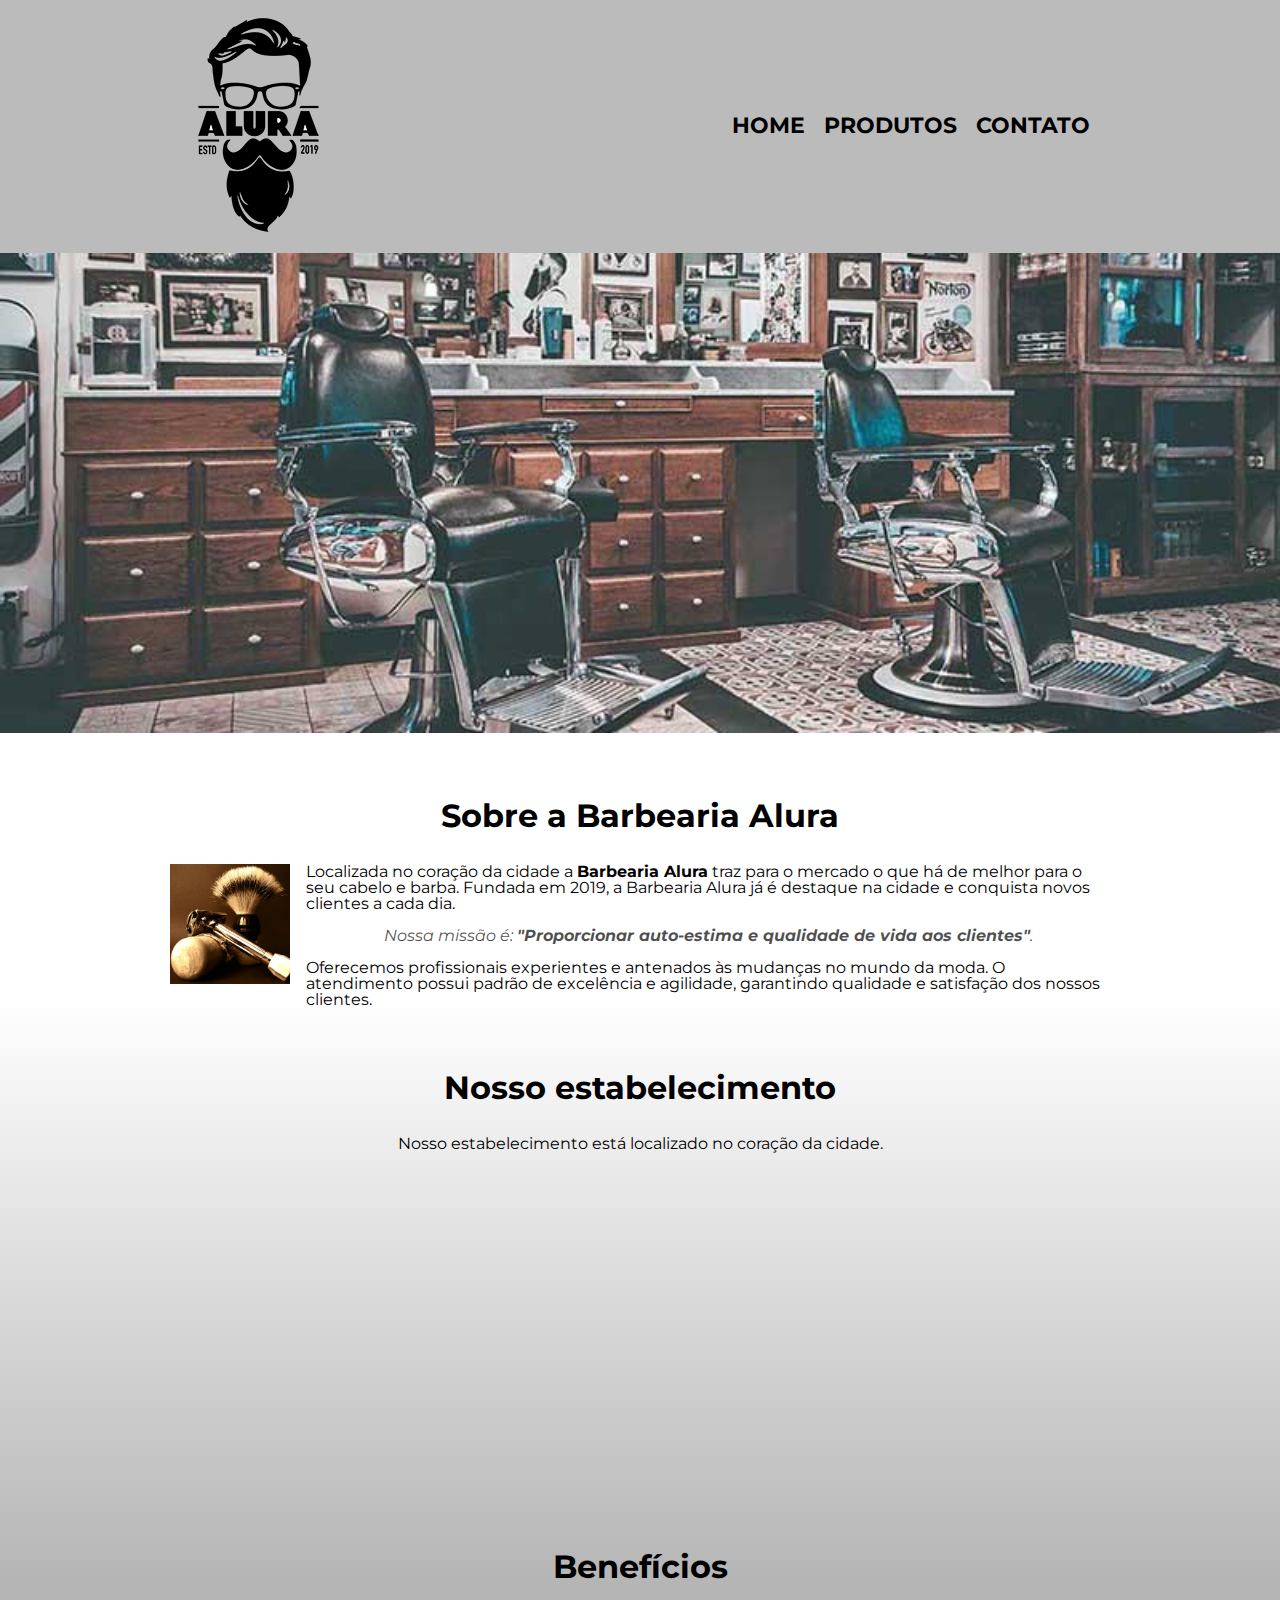
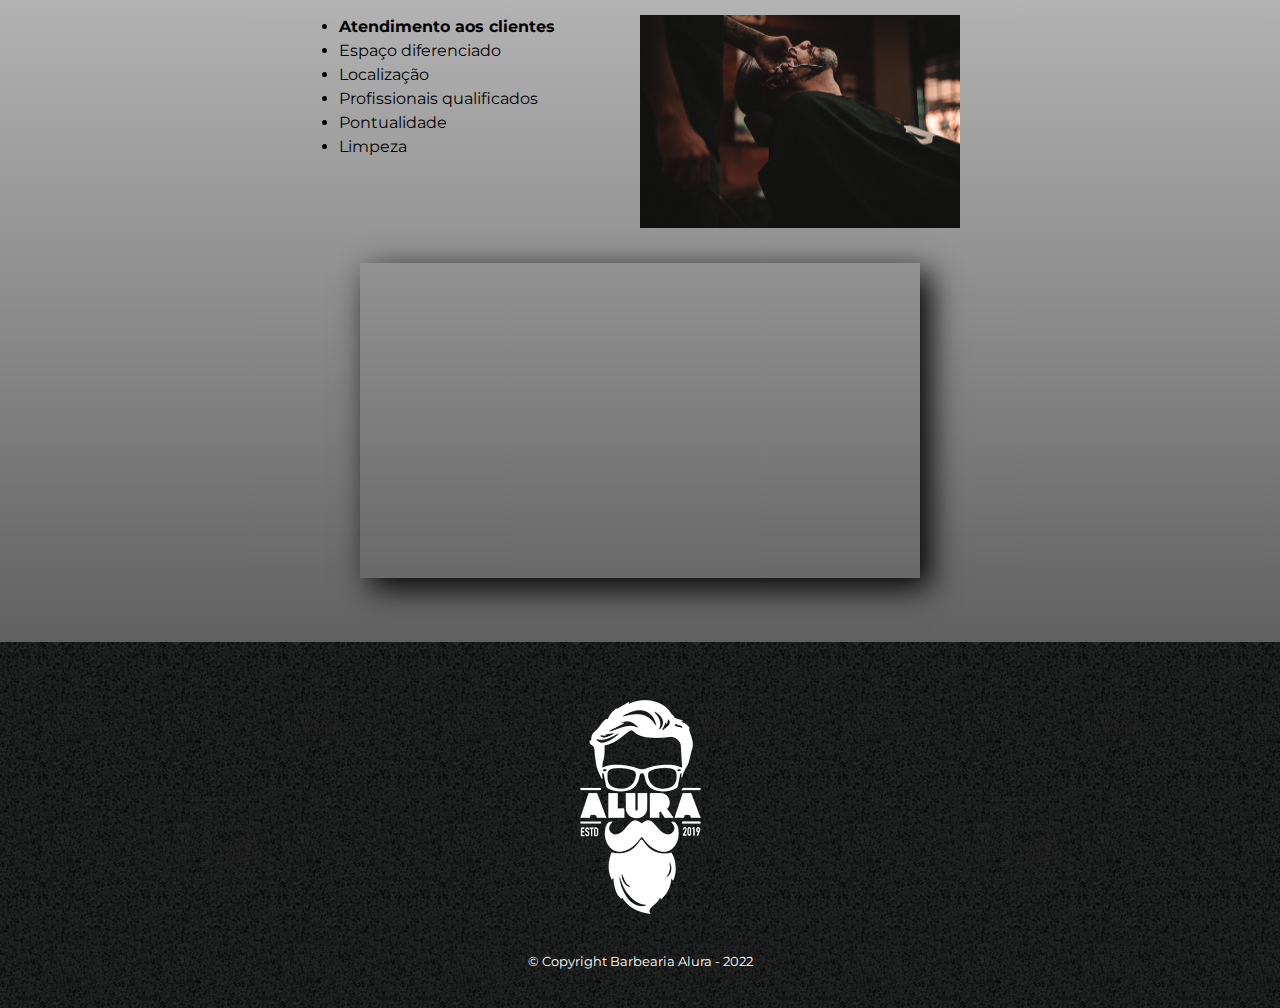
<file: index.html>
<!DOCTYPE html>
<html lang="pt-BR">

	<head>

		<meta charset="UTF-8">
		<meta name="viewport" content="width=device-width">
		<title>Barbearia Alura - Home</title>
		<link rel="stylesheet" href="reset.css">
		<link rel="stylesheet" href="style.css">
		<link rel="stylesheet" href="https://fonts.googleapis.com/css2?family=Montserrat&display=swap">

	</head>

	<body>

		<header>
			<div class="header-box">

				<h1><img src="logo.png" alt="Logo da Barbearia Alura"></h1>
				
				<nav>
					<ul>
						<li><a href="index.html">Home</a></li>
						<li><a href="produtos.html">Produtos</a></li>
						<li><a href="contato.html">Contato</a></li>
					</ul>
				</nav>

			</div>
		</header>

		<img class="banner" src="banner.jpg">

		<main>
			<section class="about">
				<h2 class="main-title"> Sobre a Barbearia Alura </h2>

				<img class="utensilios" src="utensilios.jpg">

				<p>Localizada no coração da cidade a <strong>Barbearia Alura</strong> traz para o mercado o que há de melhor para o seu cabelo e barba. Fundada em 2019, a Barbearia Alura já é destaque na cidade e conquista novos clientes a cada dia.</p>

				<p class="mission"><em> Nossa missão é: <strong>"Proporcionar auto-estima e qualidade de vida aos clientes"</strong>.</em></p>

				<p>Oferecemos profissionais experientes e antenados às mudanças no mundo da moda. O atendimento possui padrão de excelência e agilidade, garantindo qualidade e satisfação dos nossos clientes.</p>
			</section>

			<section class="map">
				<h2 class="main-title">Nosso estabelecimento</h2>
				<p>Nosso estabelecimento está localizado no coração da cidade.</p>
				<iframe src="https://www.google.com/maps/embed?pb=!1m14!1m8!1m3!1d5095.466740866239!2d-49.27733161258153!3d-25.436956771532486!3m2!1i1024!2i768!4f13.1!3m3!1m2!1s0x94dce4f4b78747c5%3A0x91201882f8634020!2zUHJhw6dhIE9zw7NyaW8!5e0!3m2!1spt-BR!2sbr!4v1670291935268!5m2!1spt-BR!2sbr" width="100%" height="300" style="border:0;" allowfullscreen="" loading="lazy" referrerpolicy="no-referrer-when-downgrade"></iframe>
			</section>

			<section class="benefits">
				<h2 class="main-title">Benefícios</h2>
				<ul>
					<li>Atendimento aos clientes</li>
					<li>Espaço diferenciado</li>
					<li>Localização</li>
					<li>Profissionais qualificados</li>
					<li>Pontualidade</li>
					<li>Limpeza</li>

				</ul><img src="beneficios.jpg" class="benefits-img">

				<div class="video">
					<iframe width="100%" height="100%" src="https://www.youtube-nocookie.com/embed/wcVVXUV0YUY" frameborder="0" allow="accelerometer; autoplay; encrypted-media; gyroscope; picture-in-picture" allowfullscreen></iframe>
				</div>
			</section>
		</main>

		<footer>
			<img src="logo-branco.png">
			<p class="copyright">&copy; Copyright Barbearia Alura - 2022</p>
		</footer>

	</body>

</html>
</file>
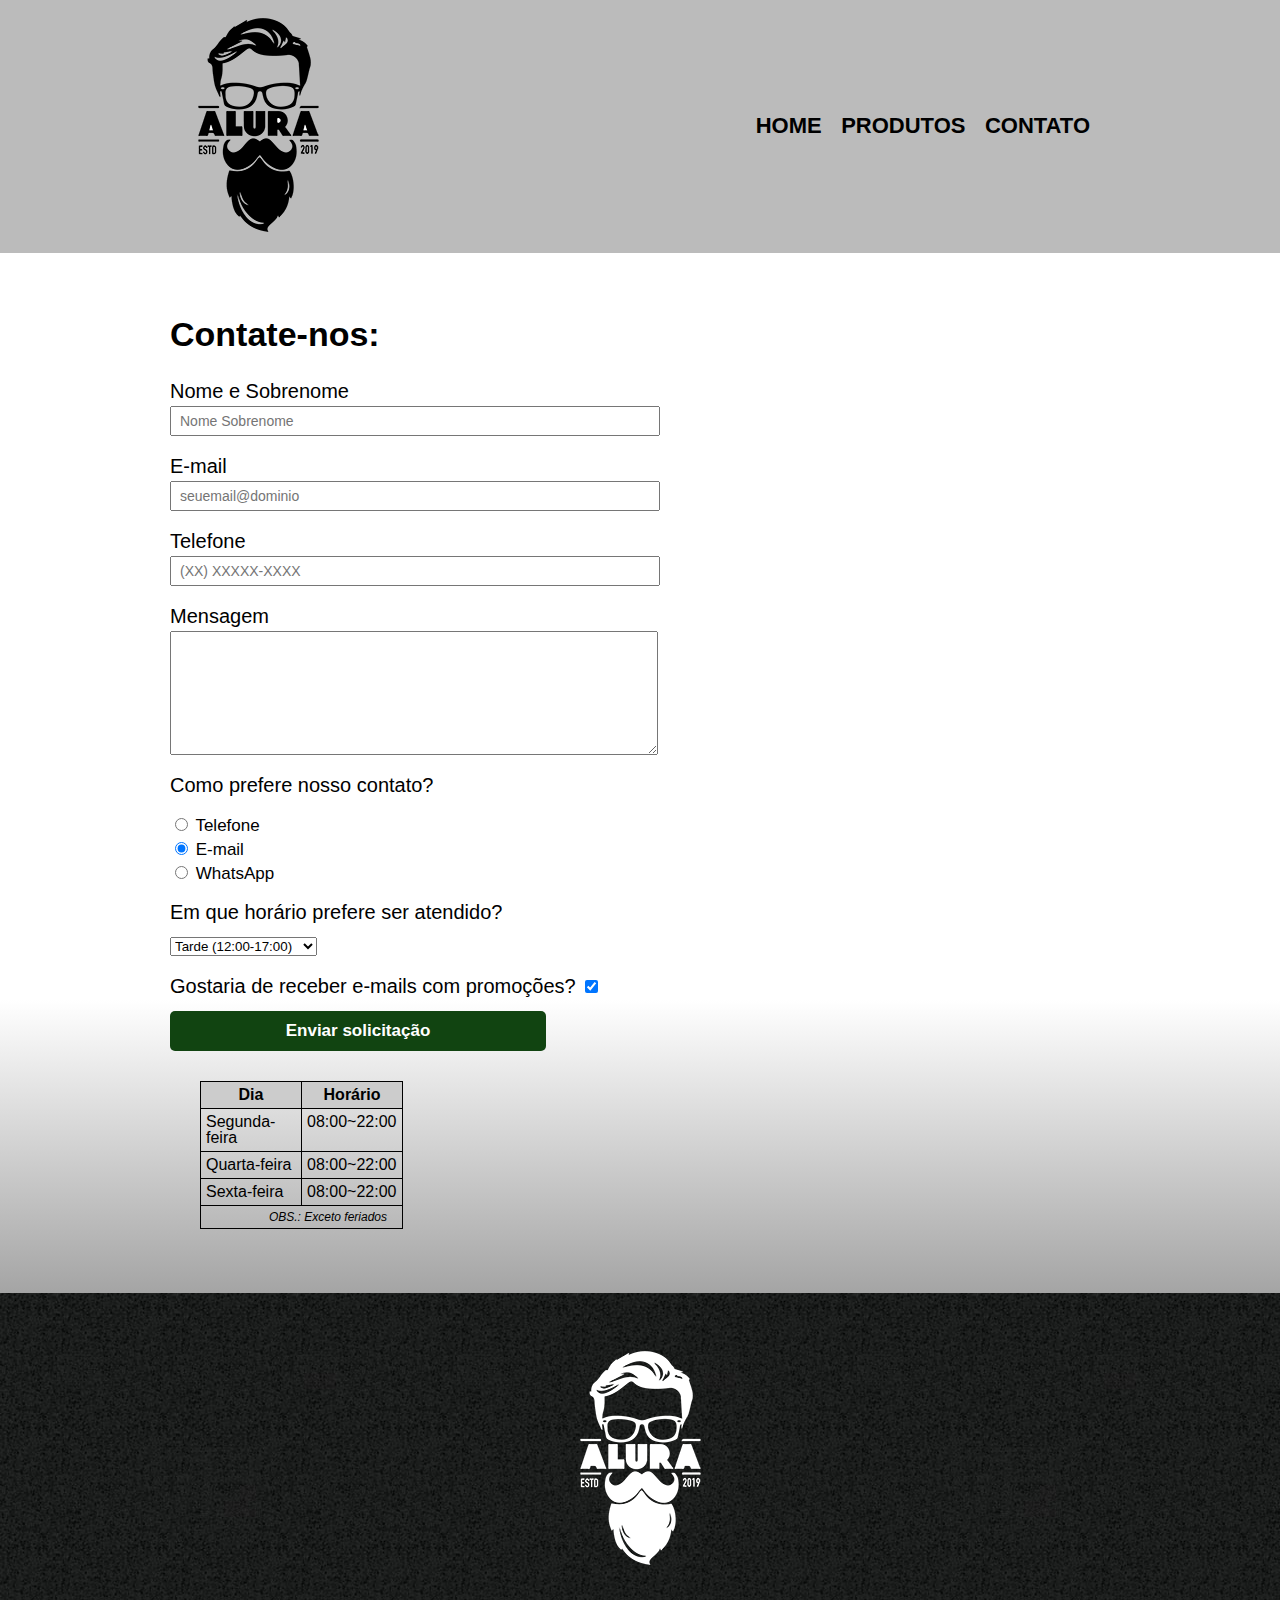
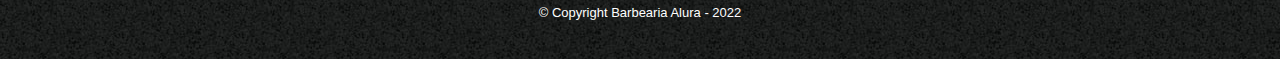
<file: contato.html>
<!DOCTYPE html>
<html lang="pt-BR">
	
	<head>
		<meta charset="UTF-8">
		<title>Contato - Barbearia Alura</title>
		<meta name="viewport" content="width=device-width">
		<link rel="stylesheet" href="reset.css">
		<link rel="stylesheet"; href="style.css">
	</head>

	<body>

		<header>
			<div class="header-box">

				<h1><img src="logo.png" alt="Logo da Barbearia Alura"></h1>
				
				<nav>
					<ul>
						<li><a href="index.html">Home</a></li>
						<li><a href="produtos.html">Produtos</a></li>
						<li><a href="contato.html">Contato</a></li>
					</ul>
				</nav>

			</div>
		</header>

		<main>
			
			<h1>Contate-nos:</h1>

			<form>
				<div>
					<label for="nome-e-sobrenome" class="base-label">Nome e Sobrenome</label>
					<input type="text" id="nome-e-sobrenome" class="text-input" required placeholder="Nome Sobrenome">

					<label for="email" class="base-label">E-mail</label>
					<input type="email" id="email" class="text-input" required placeholder="seuemail@dominio">

					<label for="telefone" class="base-label">Telefone</label>
					<input type="tel" id="telefone" class="text-input" required placeholder="(XX) XXXXX-XXXX">

					<label for="mensagem" class="base-label">Mensagem</label>
					<textarea cols="2" rows="7" id="mensagem" class="text-input" required></textarea>
				</div>

				<fieldset>
					<legend class="questions">Como prefere nosso contato?</legend>
					<label class="radio-label">
						<input type="radio" value="telefone" name="contato"></input>
						Telefone
					</label>
					<label class="radio-label">
						<input type="radio" value="email" name="contato" checked></input>
						E-mail
					</label>
					<label class="radio-label">
						<input type="radio" value="whatsapp" name="contato"></input>
						WhatsApp
					</label>
				</fieldset>

				<fieldset>
					<legend class="questions">Em que horário prefere ser atendido?</legend>
					<select>
						<option>Manhã	(08:00-12:00)</option>
						<option selected>Tarde	(12:00-17:00)</option>
						<option>Noite	(17:00-22:00)</option>
					</select>
				</fieldset>

					<label class="questions">Gostaria de receber e-mails com promoções? <input type="checkbox" checked></input></label>

				<input type="submit" value="Enviar solicitação" class="submit-button">

			</form>

			<table>
				<thead>
					<tr>
						<th>Dia</th>
						<th>Horário</th>
					</tr>
				</thead>
				<tbody>
					<tr>
						<td>Segunda-feira</td>
						<td>08:00~22:00</td>
					</tr>
					<tr>
						<td>Quarta-feira</td>
						<td>08:00~22:00</td>
					</tr>
					<tr>
						<td>Sexta-feira</td>
						<td>08:00~22:00</td>
					</tr>
				</tbody>
				<tfoot>
					<tr>
						<td colspan="2">OBS.: Exceto feriados</td>
					</tr>
				</tfoot>
			</table>

		</main>

		<footer>
			<img src="logo-branco.png" alt="Logo da Barbearia Alura">
			<p class="copyright">&copy; Copyright Barbearia Alura - 2022</p>
		</footer>

	</body>

</html>
</file>
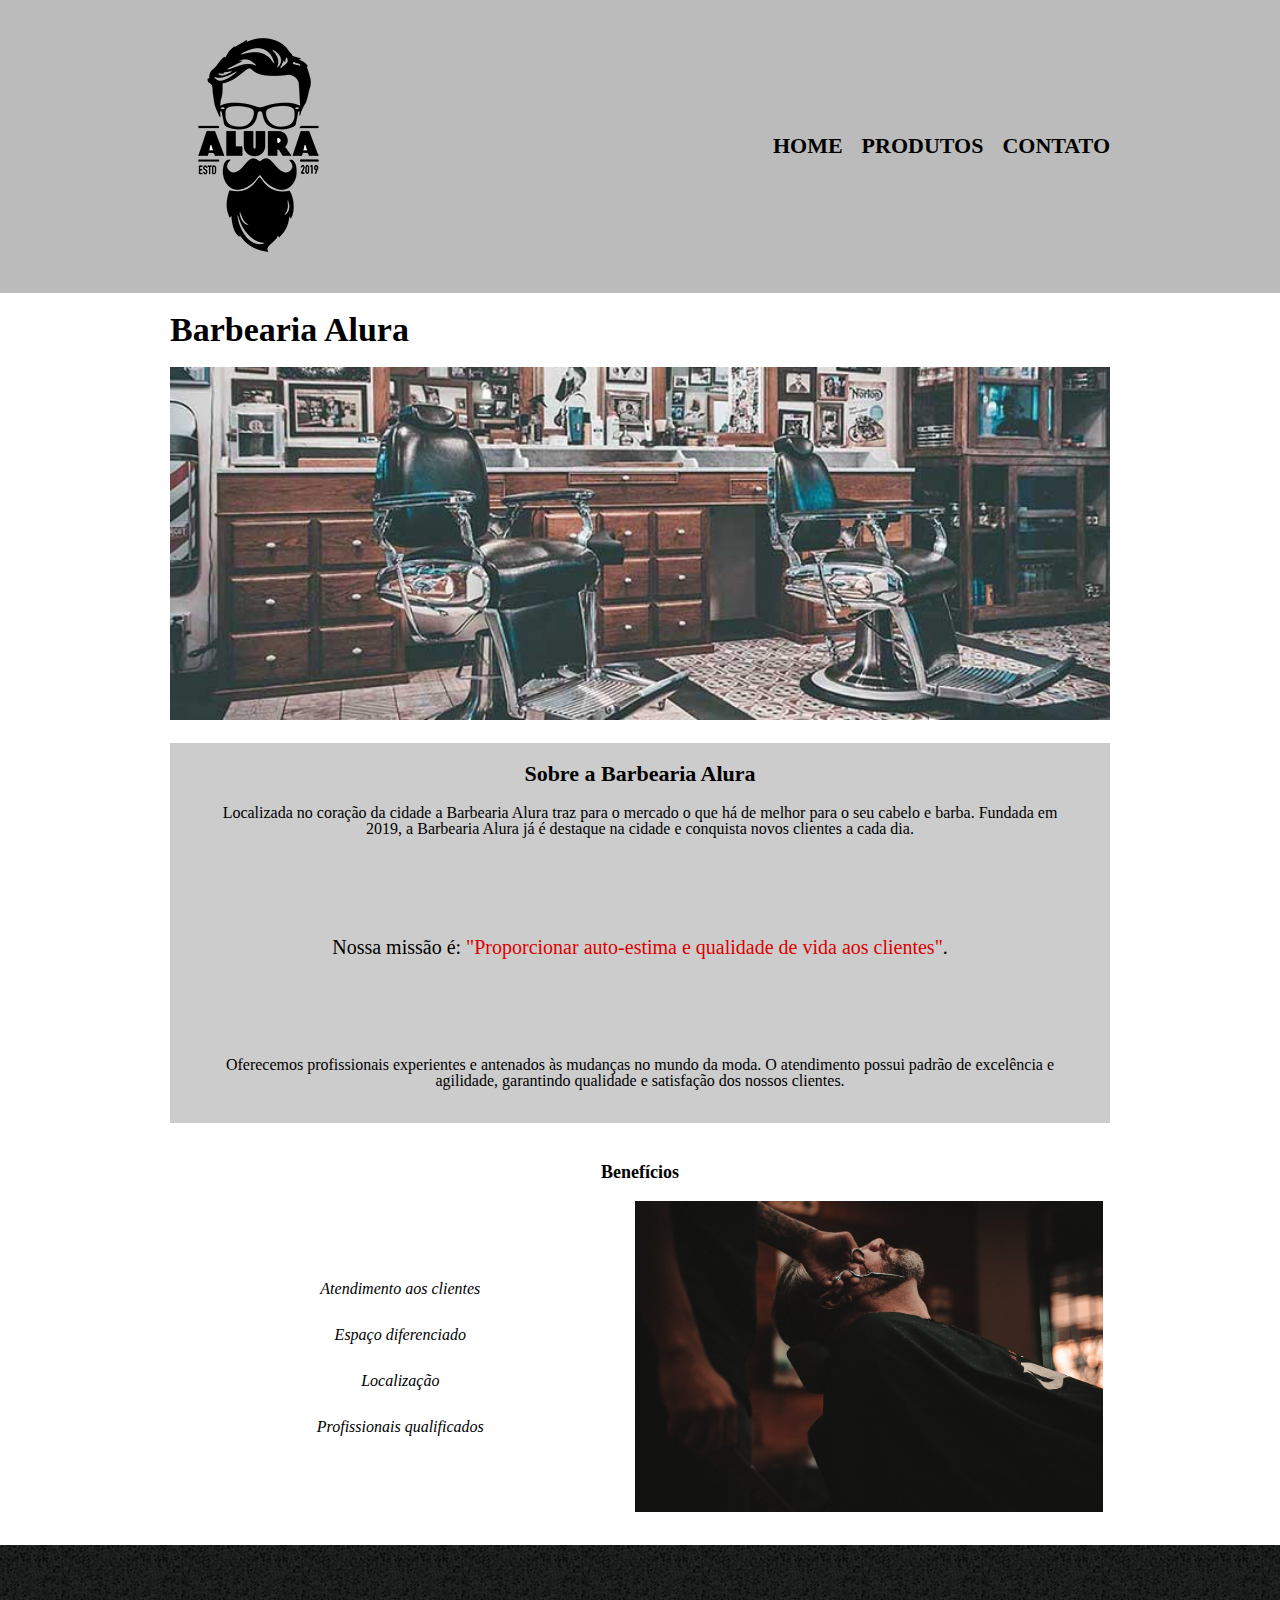
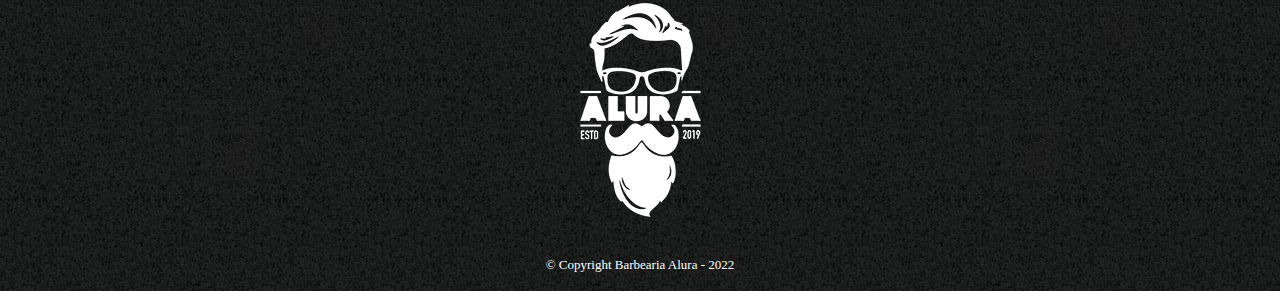
<file: primeiro-projeto-home.html>
<!DOCTYPE html>
<html lang="pt-BR">

	<head>

		<meta charset="UTF-8">
		<title>Barbearia Alura</title>
		<link rel="stylesheet"; href="reset.css">
		<link rel="stylesheet"; href="style-home.css">

	</head>

	<body>
		<header>
			<div class="header-box">

				<img src="logo.png">
				
				<nav>
					<ul>
						<li><a href="index.html">Home</a></li>
						<li><a href="produtos.html">Produtos</a></li>
						<li><a href="contato.html">Contato</a></li>
					</ul>
				</nav>

			</div>

		</header>

		<main>

			<div class="introduction">
				<h1>Barbearia Alura</h1>
				<img id="banner" src="banner.jpg">
			</div>

			
			<div class="about">
				<h2> Sobre a Barbearia Alura </h2>

				<p>Localizada no coração da cidade a <strong>Barbearia Alura</strong> traz para o mercado o que há de melhor para o seu cabelo e barba. Fundada em 2019, a Barbearia Alura já é destaque na cidade e conquista novos clientes a cada dia.</p>

				<p id="mission"><em> Nossa missão é: <strong>"Proporcionar auto-estima e qualidade de vida aos clientes"</strong>.</em></p>

				<p>Oferecemos profissionais experientes e antenados às mudanças no mundo da moda. O atendimento possui padrão de excelência e agilidade, garantindo qualidade e satisfação dos nossos clientes.</p>
			</div>

			<div class="benefits">

				<h3>Benefícios</h3>

				<ul>
					<li class="items">Atendimento aos clientes</li>
					<li class="items">Espaço diferenciado</li>
					<li class="items">Localização</li>
					<li class="items">Profissionais qualificados</li>
				</ul>

				<img src="beneficios.jpg" class="benefitsImg">

			</div>

		</main>

		<footer>
			<img src="logo-branco.png">
			<p class="copyright">&copy; Copyright Barbearia Alura - 2022</p>
		</footer>


	</body>

</html>
</file>
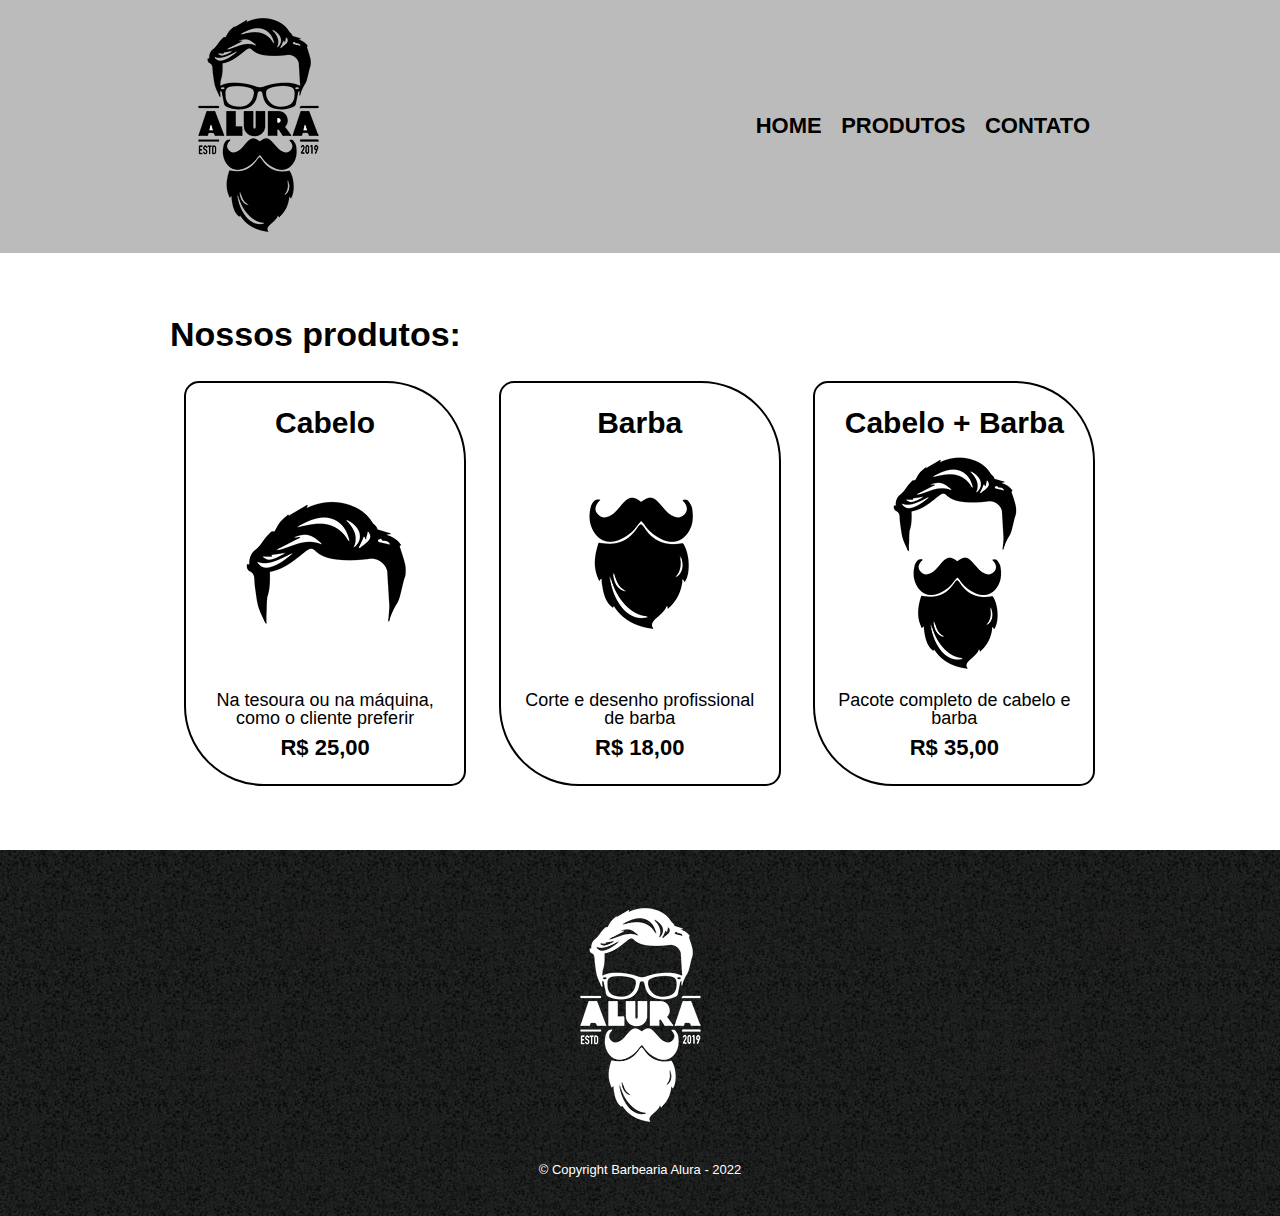
<file: produtos.html>
<!DOCTYPE html>
<html lang="pt-BR">
	
	<head>
		<meta charset="UTF-8">
		<title>Produtos - Barbearia Alura</title>
		<meta name="viewport" content="width=device-width">
		<link rel="stylesheet" href="reset.css">
		<link rel="stylesheet"; href="style.css">
	</head>

	<body>

		<header>
			<div class="header-box">

				<h1><img src="logo.png"></h1>
				
				<nav>
					<ul>
						<li><a href="index.html">Home</a></li>
						<li><a href="produtos.html">Produtos</a></li>
						<li><a href="contato.html">Contato</a></li>
					</ul>
				</nav>

			</div>
		</header>

		<main>

			<h1>Nossos produtos:</h1>

			<ul class="products">
				<li>
					<h2>Cabelo</h2>
					<img src="cabelo.jpg">
					<p class="products-description">Na tesoura ou na máquina, como o cliente preferir</p>
					<p class="products-price">R$ 25,00</p>
				</li>
				<li>
					<h2>Barba</h2>
					<img src="barba.jpg">
					<p class="products-description">Corte e desenho profissional de barba</p>
					<p class="products-price">R$ 18,00</p>
				</li>
				<li>
					<h2>Cabelo + Barba</h2>
					<img src="cabelo+barba.jpg">
					<p class="products-description">Pacote completo de cabelo e barba</p>
					<p class="products-price">R$ 35,00</p>
				</li>
			</ul>
		</main>

		<footer>
			<img src="logo-branco.png">
			<p class="copyright">&copy; Copyright Barbearia Alura - 2022</p>
		</footer>

	</body>

</html>
</file>
<file: style.css>
body{
	font-family: 'Montserrat', sans-serif;
	background: linear-gradient(#FFFFFF 1000px,#333);
	min-width: 940px !important;
}

header {
	background: #BBB;
	box-sizing: border-box;
}

.header-box {
	width: 940px;
	position: relative;
	margin: 0 auto;
}

nav {
	position: absolute;
	right: 0;
	top: 115px;
	margin-right: 20px;
}

nav li {
	display: inline;
	margin: 0 0 0 15px;
}

nav a {
	color: #000;
	text-transform: uppercase;
	font-weight: bold;
	font-size: 22px;
	text-decoration: none;
}

nav a:hover {
	color: #B8860B;
	text-decoration: underline;
}

/*CSS da Home*/

main {
	width: 940px;
	margin: 4em auto;
}

section {
	margin: 4em 0;
	clear: both;
}

strong {
	font-weight: bold;
}

em {
	font-style: italic;
}

.banner {
	width: 100%;
}

.main-title {
	text-align: center;
	font-size: 2em;
	font-weight: bold;
	margin-bottom: 1em;
}

.main-title:first-letter {
	font-weight: bold;
}

.utensilios {
	width: 120px;
	float: left;
	margin: 0 1em 1em 0;
}

.mission {
	text-align: center;
	margin: 1em 0;
	color: rgba(0,0,0,.7);
}

.map p {
	margin: 2em 0;
	text-align: center;

}

.benefits {
	width: 640px;
	margin-left: auto;
	margin-right: auto; /*deixar margens assim para não sobrescrever css da tag section para cima e baixo*/
}

.benefits-img {
	width: 50%;
}

.benefits ul {
	display: inline-block;
	width: 47%;
	padding: 0 0 0 3%;
	vertical-align: top;
	line-height: 1.5em;
	list-style-type: disc;
}

.benefits li {
	font-weight: bold;
}

.benefits li~li {
	font-weight: revert;
}

.video {
	width: 560px;
	height: 315px;
	margin: 2em auto;
	box-shadow: 10px 10px 30px #000;
}

.video	iframe {
}

/*CSS de Produtos*/

main h1 {
	font-size: 34px;
	font-weight: bold;
	margin-bottom: 30px;
}

.products {
	width: 940px;
	margin: 20px auto;
}

.products li {
	display: inline-block;
	text-align: center;
	vertical-align: top;
	width: 30%;
	margin: 0 1.5%;
	padding: 25px 15px;
	box-sizing: border-box;
	border: 2px solid #000;
	border-radius: 15px 80px;
	transition: 0.5s;
}

.products li:hover {
	border-color: #B8860B;
	cursor: pointer;
	transform: scale(1.05);
}

.products li:active {
	border-color: #228B22	;
}

.products h2 {
	font-size: 30px;
	font-weight: bold;
}

.products-description {
	font-size: 18px;
	height: 36px;
}

.products-price {
	font-weight: bold;
	font-size: 22px;
	margin-top: 10px;
}

/*CSS de Contato*/

.base-label {
	font-size: 20px;
}

.text-input {
	display: block;
	margin: 5px 0 20px;
	padding: 5px 8px;
	width: 50%;
	font-size: 14px;
}

form fieldset {
	margin: 20px 0 15px;
}

.questions {
	display: block;
	margin: 20px 0 15px;
	font-size: 20px;
}

.radio-label {
	display: block;
	font-size: 17px;
	padding-top: 5px;
}

.submit-button {
	border: none;
	border-radius: 5px;
	width: 40%;
	padding: 10px;
	background: #141;
	color: #FFF;
	font-weight: bold;
	font-size: 17px;
	transition: 0.5s all;
}

.submit-button:hover {
	background: #161;
	cursor: pointer;
	transform: scale(1.2) rotate(-2deg);
}

table {
	margin: 30px;
	transition: 1s all;
}

table:hover{
	transform: scale(1.4);
}

th {
	background: #CCC;
	font-weight: bold;
}

td, th {
	border: 1px solid #000;
	padding: 5px;
	width: 90px;
}

tfoot td {
	font-size: 12px;
	font-style: italic;
	text-align: right;
	padding-right: 15px;
}


footer {
	background: url("bg.jpg");
	text-align: center;
	padding: 40px 0 20px;
}

.copyright {
	color: #FFF;
	font-size: 13px;
	margin: 20px 0;
}

@media screen and (max-width: 480px) {
	body {
		min-width: 300px !important;
	}
	.header-box, main, .products, .benefits, .video, .benefits-img {
		width: 100%;
	}

	.header-box {
		text-align: center;
	}

	nav {
		position: static;
	}

	nav a {
		font-size: 1em;
	}

	.video {
		width: 90%;
		height: 240px;
	}
	.benefits ul {
		width: 94%;
		padding-left: 6%;
		margin: 1em 0;
	}
</file>
<file: style-home.css>
header {
	background: #BBB;
	padding: 20px;
}

.header-box {
	width: 940px;
	position: relative;
	margin: 0 auto;
}

nav {
	position: absolute;
	right: 0;
	top: 115px;
}

nav li {
	display: inline;
	margin: 0 0 0 15px;
}

nav a {
	color: #000;
	text-transform: uppercase;
	font-weight: bold;
	font-size: 22px;
	text-decoration: none;
}

nav a:hover {
	color: #B8860B;
	text-decoration: underline;
}

.introduction {
	width: 940px;
	margin: 0 auto;
}

.introduction h1 {
	font-size: 34px;
	font-weight: bold;
	margin: 20px 0;
}

#banner {
	width: 940px;
}

.about {
	width: 940px;
	margin: 20px auto;
	background: #CCC;
	text-align: center;
	font-size: 16px;
	padding: 0 34px 34px 34px;
	box-sizing: border-box;
}

.about h2 {
	text-align: center;
	font-size: 22px;
	font-weight: bold;
	padding: 20px 0;
}

#mission {
	font-size: 20px;
	padding: 100px;
}

em strong {
	color: #DD0000;
}

.benefits {
	width: 940px;
	margin: 0 auto 30px;
}

.benefits h3 {
	text-align: center;
	font-size: 18px;
	font-weight: bold;
	padding: 20px 0;
}

.benefits ul {
	display: inline-block;
    vertical-align: top;
    width: 49%;
    height: 312px;
    margin: 0;
    padding: 50px 0;
    box-sizing: border-box;
}

.items {
	font-style: italic;
	list-style-type: none;
	text-align: center;
	margin: 30px 0 0 0;
}

.benefitsImg {
	width: 468px;
}

footer {
	background: url("bg.jpg");
	text-align: center;
	padding: 40px 0 20px;
}

.copyright {
	color: #FFF;
	font-size: 13px;
	margin-top: 20px;
}
</file>
